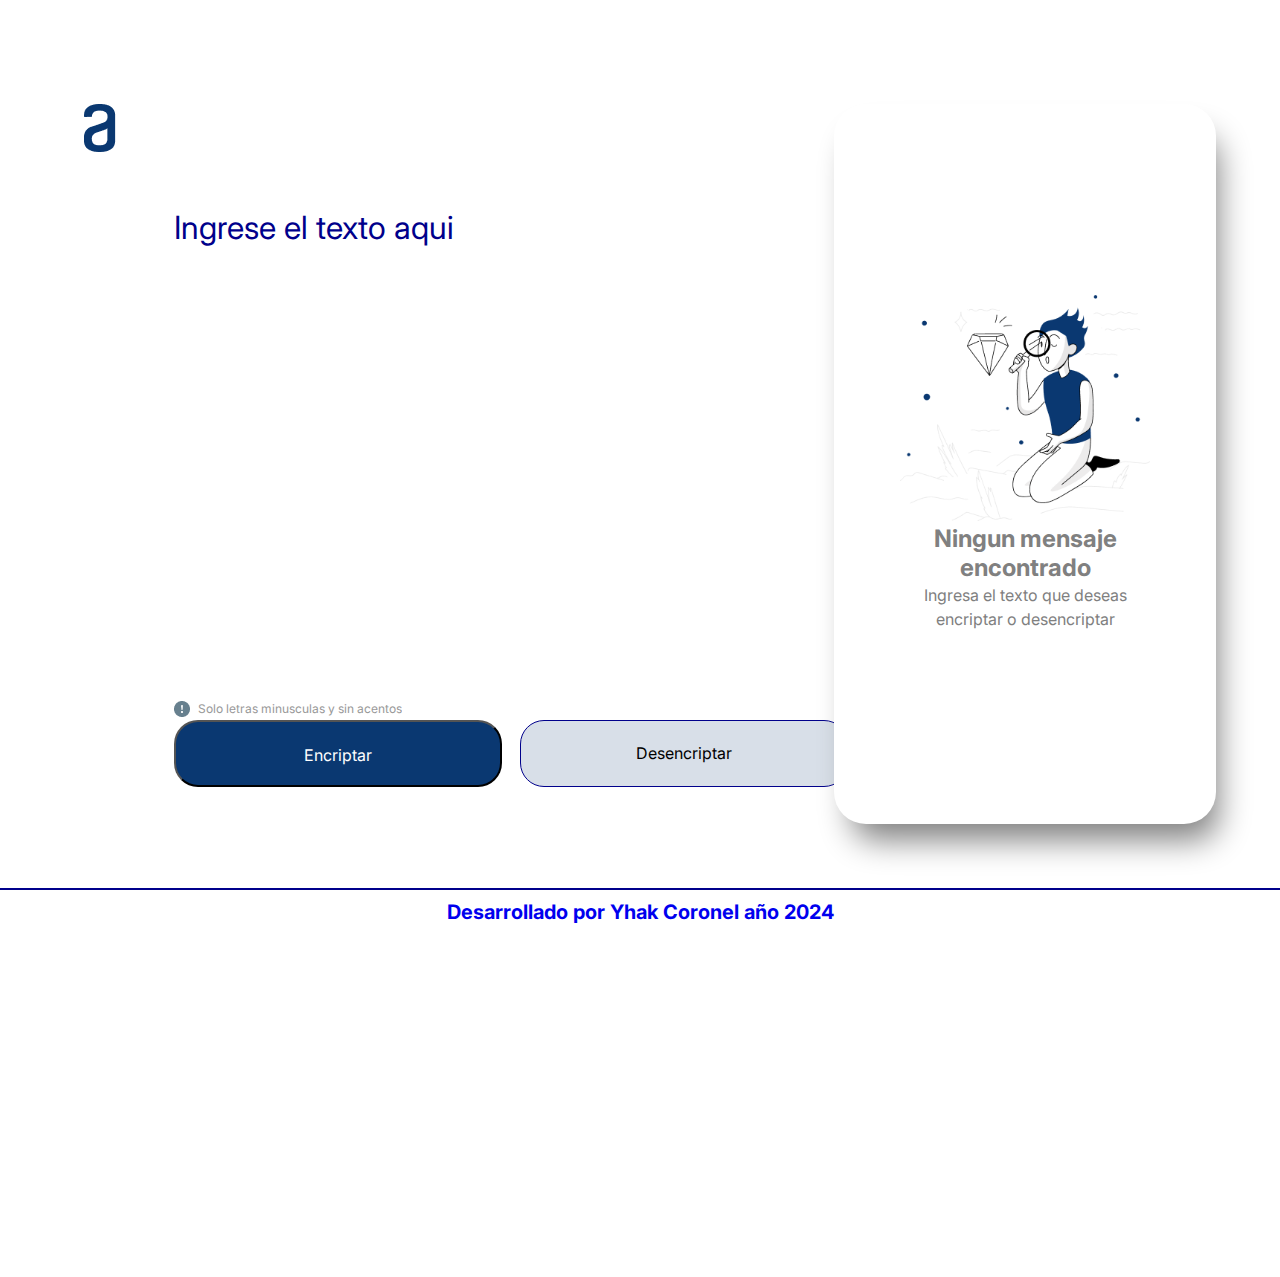
<file: index.html>
<!DOCTYPE html>
<html lang="es">
<head>
    <meta charset="UTF-8">
    <meta name="viewport" content="width=device-width, initial-scale=1.0">
    <title>Encriptador de Texto</title>
    
    <link rel="stylesheet" href="./css/style.css"
</head>
<body>
    <!--Encabezado-->
    <header>
    <a href="" rel="">
        <img src="./imagenes/logo.png" alt="logo alura" class="logo" >
    </a>
    </header>

    <!--Principal-->
    <main>
        <section class="contenedor">
            <textarea class="text_area"  placeholder="Ingrese el texto aqui"></textarea>
            <div class="contenedor_aviso">
                <img src="./imagenes/aviso.png" alt="icono" class="aviso_img">
                <p class="aviso_texto">Solo letras minusculas y sin acentos</p>                         
            </div>

            <div class="contenedor_boton">
                <button type="submit" class="boton_encriptar">Encriptar</button>
                <button type="submit" class="boton_desencriptar">Desencriptar</button>
            </div>
        </section>
        
        
        <section class="tarjeta">
            <div class="tarjeta_contenedor">
                <img src="./imagenes/Muñeco.png" alt="muñeco" class="img_muñeco">
                <p class="texto_uno">Ningun mensaje encontrado</p>
                <p class="texto_dos">Ingresa el texto que deseas encriptar o desencriptar</p>
            </div>
            <textarea type="mensaje" class="mensaje" readonly></textarea>
            <button type="submit" class="boton_copiar">copiar</button>
        </section>
    </main>

    <footer class="footer">
        <a href="https://github.com/JCoronelR" target="_blank">Desarrollado por Yhak Coronel año 2024</a>
    </footer>

    <script src="js/encriptador.js"></script>

    
</body>
</html>
</file>
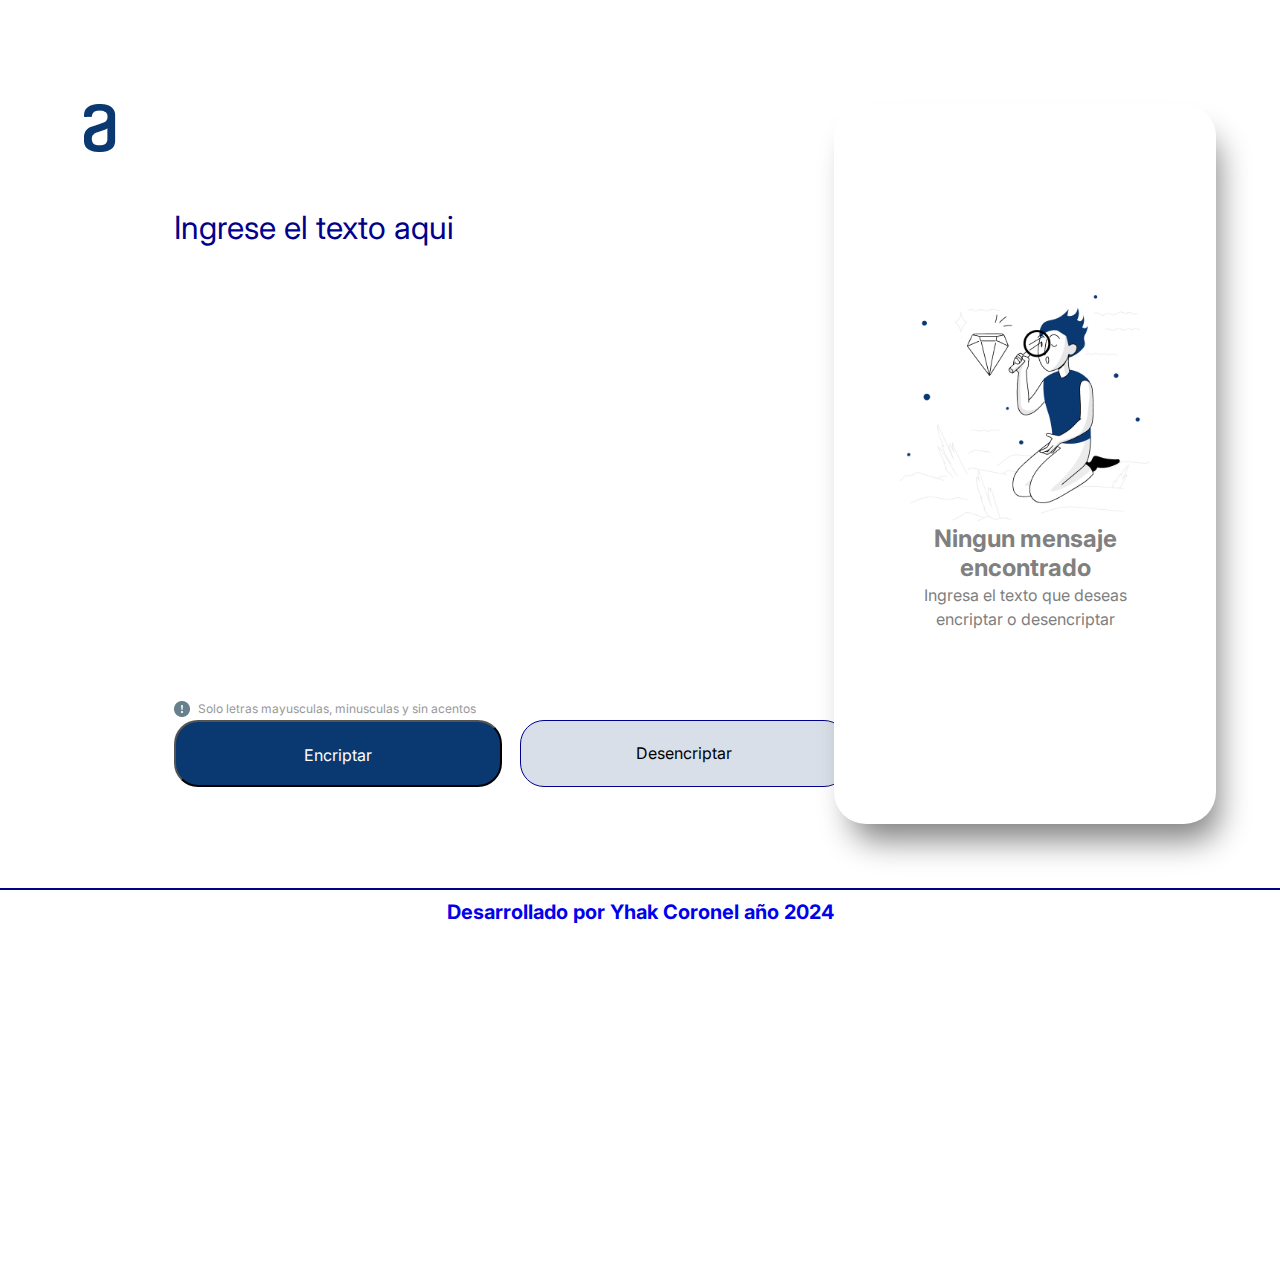
<file: encriptador.html>
<!DOCTYPE html>
<html lang="es">
<head>
    <meta charset="UTF-8">
    <meta name="viewport" content="width=device-width, initial-scale=1.0">
    <title>Encriptador de Texto</title>
    
    <link rel="stylesheet" href="./css/style.css"
</head>
<body>
    <!--Encabezado-->
    <header>
    <a href="" rel="">
        <img src="./imagenes/logo.png" alt="logo alura" class="logo" >
    </a>
    </header>

    <!--Principal-->
    <main>
        <section class="contenedor">
            <textarea class="text_area"  placeholder="Ingrese el texto aqui"></textarea>
            <div class="contenedor_aviso">
                <img src="./imagenes/aviso.png" alt="icono" class="aviso_img">
                <p class="aviso_texto">Solo letras mayusculas, minusculas y sin acentos</p>                         
            </div>

            <div class="contenedor_boton">
                <button type="submit" class="boton_encriptar">Encriptar</button>
                <button type="submit" class="boton_desencriptar">Desencriptar</button>
            </div>
        </section>
        
        
        <section class="tarjeta">
            <div class="tarjeta_contenedor">
                <img src="./imagenes/Muñeco.png" alt="muñeco" class="img_muñeco">
                <p class="texto_uno">Ningun mensaje encontrado</p>
                <p class="texto_dos">Ingresa el texto que deseas encriptar o desencriptar</p>
            </div>
            <textarea type="mensaje" class="mensaje" readonly></textarea>
            <button type="submit" class="boton_copiar">copiar</button>
        </section>
    </main>

    <footer class="footer">
        <a href="https://github.com/JCoronelR" target="_blank">Desarrollado por Yhak Coronel año 2024</a>
    </footer>

    <script src="js/encriptador.js"></script>

    
</body>
</html>
</file>
<file: css/style.css>
@import url('https://fonts.googleapis.com/css2?family=Inter:wght@100..900&display=swap');

:root {
    --Dark-blue:#00008b;
    --White: #ffffff;
    --Black:#000000;
    --Gray:#808080;

}



* {
    margin:0;
    padding: 0;
    box-sizing: border-box;
    font-family: "Inter", sans-serif;
    text-decoration: none;    
    
}

body {
    height:100%;       
}

img {
    max-width: 100%;
}

header {
    position: absolute;
    margin: 40px 0px 0px 40px;
}

.logo {
    display: flex;
    align-items: flex-start;
    width: 120px;
    height: 48px;     
}

main{    
    display: flex;
    flex-direction: row;    
    margin: 5%;    

}

.contenedor {    
    width: 60%;
    margin:140px 0px 0px 110px;
    background: transparent;   
}

.text_area {         
    max-width: 100%; 
    font-weight: 400;    
    width: 650px;
    height: 280px;
    line-height: 48px;    
    resize: none;
    outline: none;
    font-size: 32px;
    border: 1px /*solid */grey;
    border-radius: 15px;
    resize: none;
    
}

.text_area::placeholder, :focus{
    color: var(--Dark-blue);

}
.text_area::-webkit-scrollbar{
    width: 0px;
}

.contenedor_aviso {            
    display:flex;
    flex-direction: row;
    align-items: center;
    padding: 0;
    gap: 8px;     
    position: absolute;
    top: 700px;
}


.aviso_texto {
    width: 100%;
    font-family: "Inter", sans-serif;
    font-weight: 400;
    font-style: normal;    
    font-size: 12px;
    color:var(--Gray);
    opacity: 80%;
    line-height: 150%;
    
}

.contenedor_boton { 
    display: flex;
    flex-direction: row;
    align-items: flex-start;
    gap: 18px;
    position: absolute;
    top: 720px;
    
}

.boton_encriptar {
    font-weight: 400;
    line-height: 19.36px;
    text-align: center; 
    width: 328px;
    /*width: 100%;*/
	max-width: 328px;
	min-width: 160px;
    height: 67px; 
    font-size: 16px;
    border-radius: 24px;
    padding: 24px;
    background-color: #0A3871;    ;
    color:var(--White);
    cursor: pointer;
    transition: .5s;   
    
}

.boton_encriptar:hover{
    color: var(--Black);
}

.boton_desencriptar{    
    font-weight: 400;;
    background-color: #D8DFE8;    
    width: 328px;    
	max-width: 328px;
	min-width: 160px;
    height: 67px;    
    gap: 8px;
    font-size: 16px;
    border-radius: 24px;
    padding: 24px;
    border: solid 1px;
    border-color: var(--Dark-blue);
    line-height: 16.36px;
    text-align: center;
    cursor: pointer;    
    transition: .5s;
}

.boton_desencriptar:hover {
    color: var(--White);
    
}


.tarjeta {  
    width: 400px;
    height: 720px;  
    background:var(--White); 
    box-shadow: 10px 24px 32px -8px grey;
    position: relative;
    margin-top: 40px;
    border-radius: 32px;
    text-align: center;        
    
    
}

.tarjeta_contenedor {  
    width: 250px;
    margin: auto;
    margin-top: 50%;
    background: var(--White) ;      
}

.img_muñeco {    
    background: transparent;       
        
    
}

.texto_uno {
    font-style: normal;    
    font-weight: 700;
    font-size: 24px;
    color: var(--Gray);
    line-height: 120%;
    text-align: center;         
    
}

.texto_dos {    
    font-style: normal;
    font-weight: 400;
    font-size: 16px;
    color:var(--Gray);
    line-height: 150%;
    text-align: center;
    background: var(--White);   
    
}

.mensaje {
    width: 100%;
    height: 485px;
    position: absolute;
    padding: 20px;
    top: 0;
    left: 0;
    font-weight: 400;
    font-size: 24px;
    line-height: 36px;
    color:rgb(192, 188, 188) ;
    background: transparent;
    border-top-right-radius: 32px;
    border-top-left-radius: 32px;
    border: none;
    resize: none;
    
    
}

.mensaje:focus{
    outline: none;
}

.boton_copiar {           
    width: 224px;
	max-width: 328px;
	min-width: 160px;   
    visibility: hidden;
    padding: 24px;
    font-size: 16px;
    line-height: 16px;
    text-align: center;
    background: var(--White);  
    border: 1px solid var(--Dark-blue);
    border-radius: 20px;
    cursor: pointer; 
    transition: 0.5s;
    margin-top: 580px;
    
    
}

.boton_copiar:hover {
    color: var(--Black);
    
}

.boton_encriptar:hover,
.boton_desencriptar:hover,
.boton_copiar:hover {
    transform: scale(0.95);
}

footer {

    margin-top: 15px;
    padding: 10px;
    border-top: 2px solid var(--Dark-blue);
    color: var(--Black);
    text-align: center;
    height: 5px;
    font-size: 20px;
    font-weight: 700;  
    
}

@media(max-width: 1200px){
    main{
        display: flex;
        flex-direction: column;
        align-items: center;
        width: 100%;
    }

    .contenedor{
        margin: 160px 0px 0px 0px;
        display: flex;
        flex-direction: column;
        align-items: center;
        width: 100%;
    }

    .contenedor_boton {
        display: flex;
        align-items: center;
        position: inherit;      
    }

    .contenedor_aviso {
        position: inherit;
        margin: 15px;
    }

    .tarjeta {
        width: 600px;
        height: 300px;
        display: flex;
        justify-content: center;
        align-items: flex-end;
    }

    .tarjeta_contenedor {
        display: block;
        justify-content: center;
        align-items: center;
        width: 100%;
        position: absolute;
        bottom: 20%;
        font-size: 24px;
        font-weight: 700;
    }

    .img_muñeco{
        display: none;
    }

    .boton_copiar{
        position: inherit;
        width: 100%;
    }

    .mensaje {
        width:100%;
        height: 210px;
        padding: 10px;
    }

}

@media(max-width: 840px){
    
    header.logo{
        width: 100%;
        background: var(--White);
        padding: 2px;
    }

    .contenedor {
        width: 90%;
        font-size: 24px;

    }

    .contenedor_boton {
        display: grid;
        flex-direction: column;
        gap: 21px;
    }

    .tarjeta {
        width: 90%;
        
    }  

}



@media(max-width: 440px){

    .boton_encriptar,
    .boton_desencriptar,
    .boton_copiar {
        width: 100%;
        height: 50px;
        border-radius: 19px;
        font-size: 14px;
    }

    .text_area{
        width: 50%;
        font-size: 22px;
    }

    .contenedor_aviso{
        font-size: 10px;
    }
    
    .texto_uno{
        font-size: 16px;
    }
}
</file>
